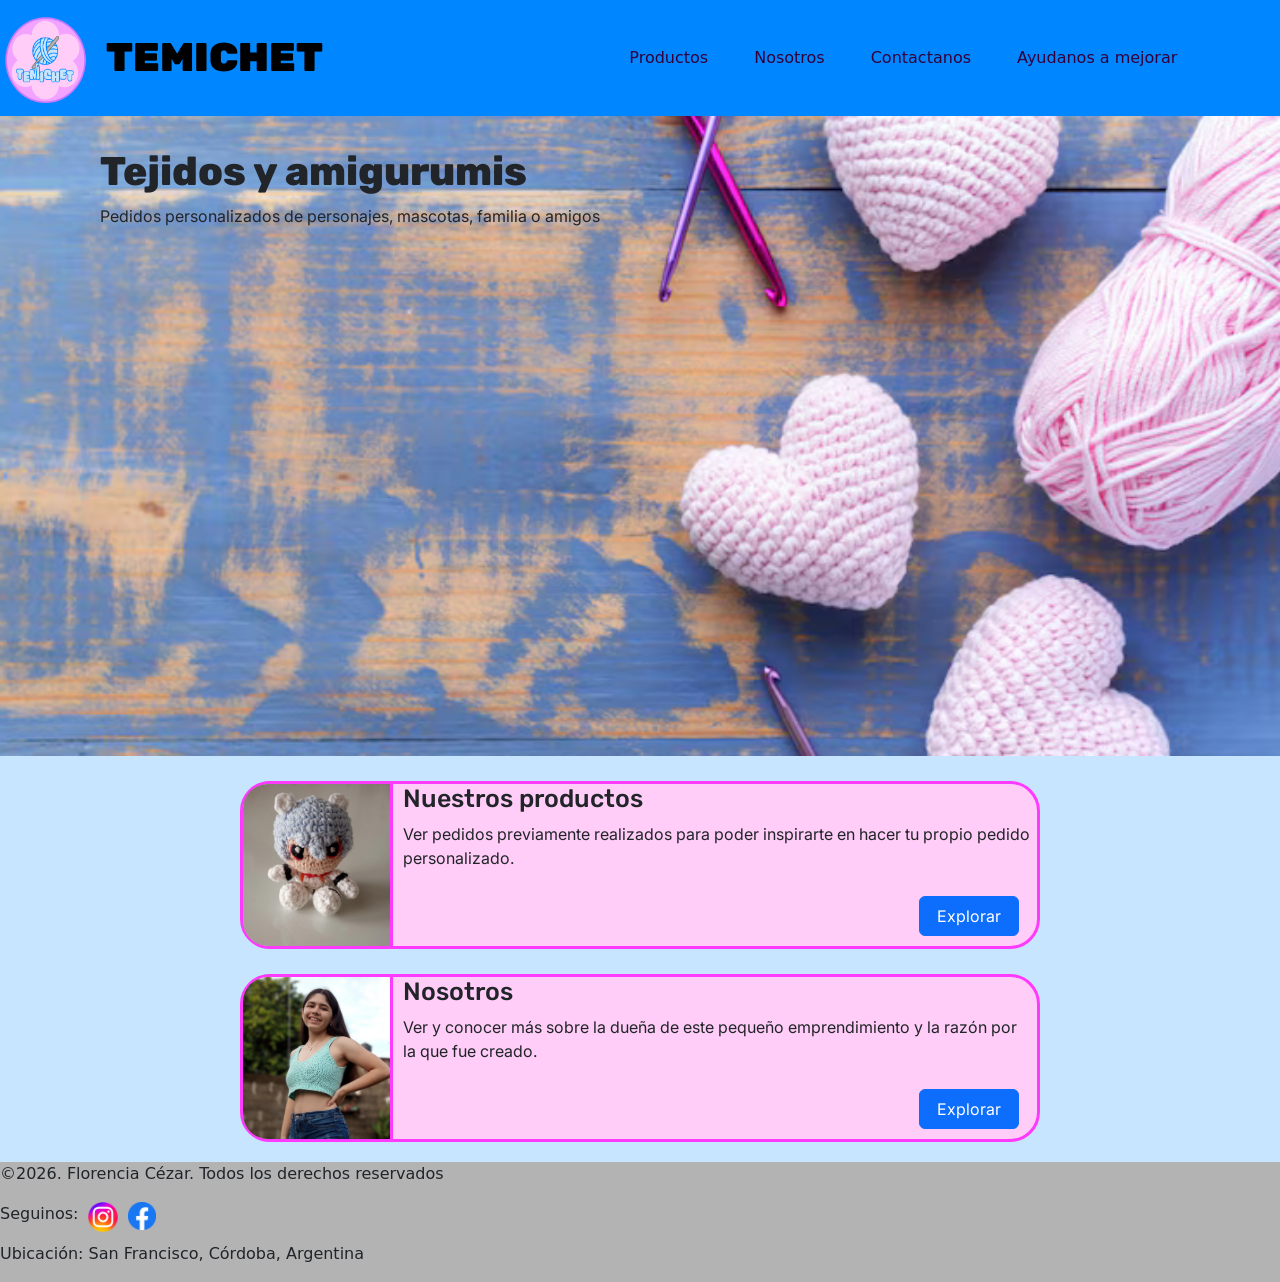
<file: index.html>
<!DOCTYPE html>
<html lang="en">
<head>
    <meta charset="UTF-8">
    <meta name="viewport" content="width=device-width, initial-scale=1.0">
    <title>Inicio</title>

    <link href="https://cdn.jsdelivr.net/npm/bootstrap@5.3.8/dist/css/bootstrap.min.css" rel="stylesheet" integrity="sha384-sRIl4kxILFvY47J16cr9ZwB07vP4J8+LH7qKQnuqkuIAvNWLzeN8tE5YBujZqJLB" crossorigin="anonymous">
    <link rel="stylesheet" href="css/style.css">

    <link rel="icon" type="image/x-icon" href="img/logo_hilo.ico">



    <link rel="preconnect" href="https://fonts.googleapis.com">
    <link rel="preconnect" href="https://fonts.gstatic.com" crossorigin>
    <link href="https://fonts.googleapis.com/css2?family=Inter:ital,opsz,wght@0,14..32,100..900;1,14..32,100..900&family=Rubik:ital,wght@0,300..900;1,300..900&display=swap" rel="stylesheet">
    
    <link rel="preconnect" href="https://fonts.googleapis.com">
    <link rel="preconnect" href="https://fonts.gstatic.com" crossorigin>
    <link href="https://fonts.googleapis.com/css2?family=Rubik:ital,wght@0,300..900;1,300..900&display=swap" rel="stylesheet">
</head>

<body>

  <nav class="navbar navbar-expand-lg sticky-top">
    <a class="navbar-brand" href="index.html">
    <img src="img/TEMICHET_isologo.png"  class="d-inline-block align-top" alt="">
    </a>

    <a class="navbar-brand temichet_texto" href="index.html">TEMICHET</a>
    <button id="nav-toggle-button" class="navbar-toggler" type="button" data-toggle="collapse" data-target="#navbarNavAltMarkup" aria-controls="navbarNavAltMarkup" aria-expanded="false" aria-label="Toggle navigation" style="border: solid, black, 2px;">
      <span class="navbar-toggler-icon" ></span>
    </button>

    <div class="collapse navbar-collapse" id="navbarNavAltMarkup">
      <div class="navbar-nav opciones-nav" style="margin-left: 30%; margin-right: 0; text-align: right; column-gap: 20px;">
        <a class="nav-item nav-link" href="productos.html" style="color: rgb(52, 0, 57);">Productos</a>
        <a class="nav-item nav-link" href="nosotros.html" style="color: rgb(52, 0, 57);">Nosotros</a>
        <a class="nav-item nav-link" href="contactanos.html" style="color: rgb(52, 0, 57);">Contactanos</a>
        <a class="nav-item nav-link" href="mejorar.html" style="color: rgb(52, 0, 57);">Ayudanos a mejorar</a>
      </div>
    </div>
  </nav>


  <main>
    <div class="bannerprincipal">
      <div class="texto">
        <h1>Tejidos y amigurumis</h1>
        <p>Pedidos personalizados de personajes, mascotas, familia o amigos</p>
      </div>
    </div>


    <div class="cajas" id="Vermas">
        <div class="caja">
          <img src="img/productoimg.webp" alt="producto">
          <div class="caja_texto">
            <h1>Nuestros productos</h1>
            <p>Ver pedidos previamente realizados para poder inspirarte en hacer tu propio pedido personalizado.</p>
            
            <a href="productos.html">
            <button type="button" class="btn btn-primary explorar_button">Explorar
            </button>
            </a>
          </div>
        </div>
        <div class="caja">
          <img src="img/yo.jpg" alt="yo">
          <div class="caja_texto">
            <h1>Nosotros</h1>
            <p>Ver y conocer más sobre la dueña de este pequeño emprendimiento y la razón por la que fue creado.</p>
            
            <a href="nosotros.html">
            <button type="button" class="btn btn-primary explorar_button">Explorar
            </button>
            </a>
          </div>
        </div>
    </div>

  </main>

  <script src="https://code.jquery.com/jquery-3.3.1.slim.min.js" integrity="sha384-q8i/X+965DzO0rT7abK41JStQIAqVgRVzpbzo5smXKp4YfRvH+8abtTE1Pi6jizo" crossorigin="anonymous"></script>
  <script src="https://cdn.jsdelivr.net/npm/popper.js@1.14.3/dist/umd/popper.min.js" integrity="sha384-ZMP7rVo3mIykV+2+9J3UJ46jBk0WLaUAdn689aCwoqbBJiSnjAK/l8WvCWPIPm49" crossorigin="anonymous"></script>
  <script src="https://cdn.jsdelivr.net/npm/bootstrap@4.1.3/dist/js/bootstrap.min.js" integrity="sha384-ChfqqxuZUCnJSK3+MXmPNIyE6ZbWh2IMqE241rYiqJxyMiZ6OW/JmZQ5stwEULTy" crossorigin="anonymous"></script>


  <footer>
      <p>©2026. Florencia Cézar. Todos los derechos reservados</p>
      <div class="redes_footer">
        <p>Seguinos: </p>
        <a href="https://www.instagram.com/_temichet?igsh=MXJmZHN6cmQydDdwbw==">
          <img class="redes_img_ig" src="img/instagram.png" alt="Instagram">
        </a>
        <a href="https://www.facebook.com/share/1Dgh1RuU7N/">
          <img class="redes_img_fb" src="img/facebook.png" alt="Instagram">
        </a>
      </div>
      <div class="ubicacion_footer">
          <p>Ubicación: San Francisco, Córdoba, Argentina</p>
      </div>
      
  </footer>
</body>
</html>
</file>
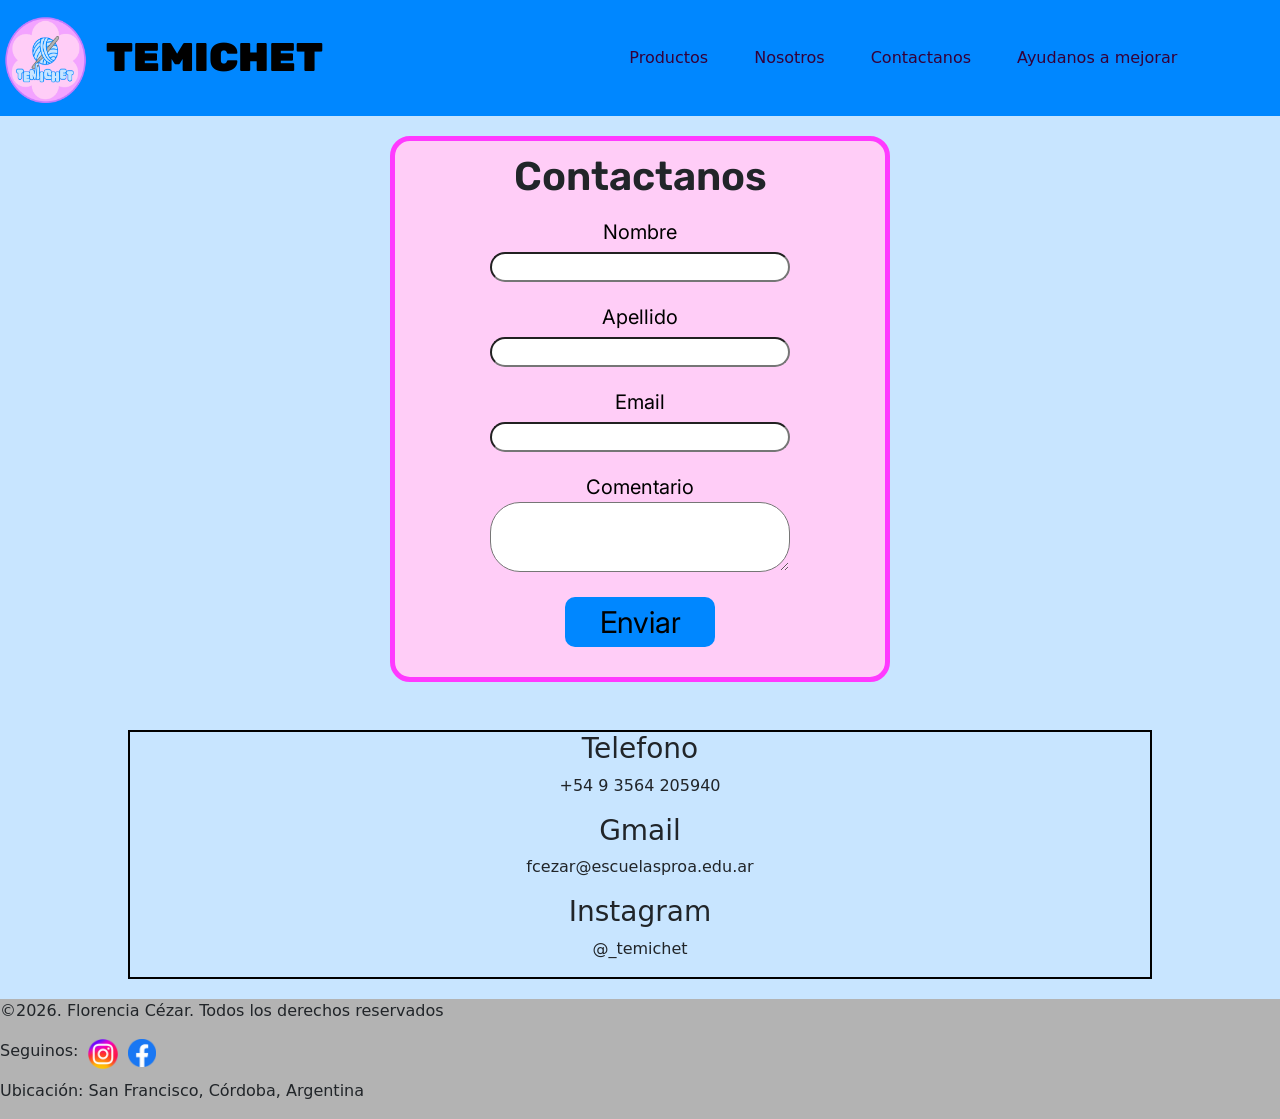
<file: contactanos.html>
<!DOCTYPE html>
<html lang="en">
<head>
    <meta charset="UTF-8">
    <meta name="viewport" content="width=device-width, initial-scale=1.0">
    <title>Contactanos</title>
    <link href="https://cdn.jsdelivr.net/npm/bootstrap@5.3.8/dist/css/bootstrap.min.css" rel="stylesheet" integrity="sha384-sRIl4kxILFvY47J16cr9ZwB07vP4J8+LH7qKQnuqkuIAvNWLzeN8tE5YBujZqJLB" crossorigin="anonymous">
    <link rel="stylesheet" href="css/style.css">

<link rel="icon" type="image/x-icon" href="img/logo_hilo.ico">


    
    <link rel="preconnect" href="https://fonts.googleapis.com">
    <link rel="preconnect" href="https://fonts.gstatic.com" crossorigin>
    <link href="https://fonts.googleapis.com/css2?family=Inter:ital,opsz,wght@0,14..32,100..900;1,14..32,100..900&family=Rubik:ital,wght@0,300..900;1,300..900&display=swap" rel="stylesheet">
    
    <link rel="preconnect" href="https://fonts.googleapis.com">
    <link rel="preconnect" href="https://fonts.gstatic.com" crossorigin>
    <link href="https://fonts.googleapis.com/css2?family=Rubik:ital,wght@0,300..900;1,300..900&display=swap" rel="stylesheet">

</head>
<body>

    <nav class="navbar navbar-expand-lg sticky-top">
    <a class="navbar-brand" href="index.html">
    <img src="img/TEMICHET_isologo.png"  class="d-inline-block align-top" alt="">
    </a>

    <a class="navbar-brand temichet_texto" href="index.html">TEMICHET</a>
    <button id="nav-toggle-button" class="navbar-toggler" type="button" data-toggle="collapse" data-target="#navbarNavAltMarkup" aria-controls="navbarNavAltMarkup" aria-expanded="false" aria-label="Toggle navigation" style="border: solid, black, 2px;">
      <span class="navbar-toggler-icon" ></span>
    </button>

    <div class="collapse navbar-collapse" id="navbarNavAltMarkup">
      <div class="navbar-nav opciones-nav" style="margin-left: 30%; margin-right: 0; text-align: right; column-gap: 20px;">
        <a class="nav-item nav-link" href="productos.html" style="color: rgb(52, 0, 57);">Productos</a>
        <a class="nav-item nav-link" href="nosotros.html" style="color: rgb(52, 0, 57);">Nosotros</a>
        <a class="nav-item nav-link" href="contactanos.html" style="color: rgb(52, 0, 57);">Contactanos</a>
        <a class="nav-item nav-link" href="mejorar.html" style="color: rgb(52, 0, 57);">Ayudanos a mejorar</a>
      </div>
    </div>
  </nav>



    <main>
        <form>
            <section class="contacto">
                <h1>Contactanos</h1>

                <label for="nombre">Nombre</label>
                <input type="text" id="nombre" required>

                <label for="apellido">Apellido</label>
                <input type="text" id="apellido" required>

                <label for="correo">Email</label>
                <input type="email" id="correo" required>

                <label for="comment">Comentario</label>
                <textarea type="text" id="comment" required></textarea> <!-- required porque no tienen que llegar comentarios vacios-->
                
                <button  type="submit">Enviar</button>
            </section>
        </form>

        <br>
        <br>

        <div class="caja_contacto">
            <h3>Telefono</h3>
            <p>+54 9 3564 205940</p>
            <h3>Gmail</h3>
            <p>fcezar@escuelasproa.edu.ar</p>

            <h3>Instagram</h3>
            <p>@_temichet</p>
        </div>

    </main>


  <script src="https://code.jquery.com/jquery-3.3.1.slim.min.js" integrity="sha384-q8i/X+965DzO0rT7abK41JStQIAqVgRVzpbzo5smXKp4YfRvH+8abtTE1Pi6jizo" crossorigin="anonymous"></script>
  <script src="https://cdn.jsdelivr.net/npm/popper.js@1.14.3/dist/umd/popper.min.js" integrity="sha384-ZMP7rVo3mIykV+2+9J3UJ46jBk0WLaUAdn689aCwoqbBJiSnjAK/l8WvCWPIPm49" crossorigin="anonymous"></script>
  <script src="https://cdn.jsdelivr.net/npm/bootstrap@4.1.3/dist/js/bootstrap.min.js" integrity="sha384-ChfqqxuZUCnJSK3+MXmPNIyE6ZbWh2IMqE241rYiqJxyMiZ6OW/JmZQ5stwEULTy" crossorigin="anonymous"></script>


  <footer>
      <p>©2026. Florencia Cézar. Todos los derechos reservados</p>
      <div class="redes_footer">
        <p>Seguinos: </p>
        <a href="https://www.instagram.com/_temichet?igsh=MXJmZHN6cmQydDdwbw==">
          <img class="redes_img_ig" src="img/instagram.png" alt="Instagram">
        </a>
        <a href="https://www.facebook.com/share/1Dgh1RuU7N/">
          <img class="redes_img_fb" src="img/facebook.png" alt="Instagram">
        </a>
      </div>
      <div class="ubicacion_footer">
          <p>Ubicación: San Francisco, Córdoba, Argentina</p>
      </div>
      
  </footer>
</body>
</html>
</file>
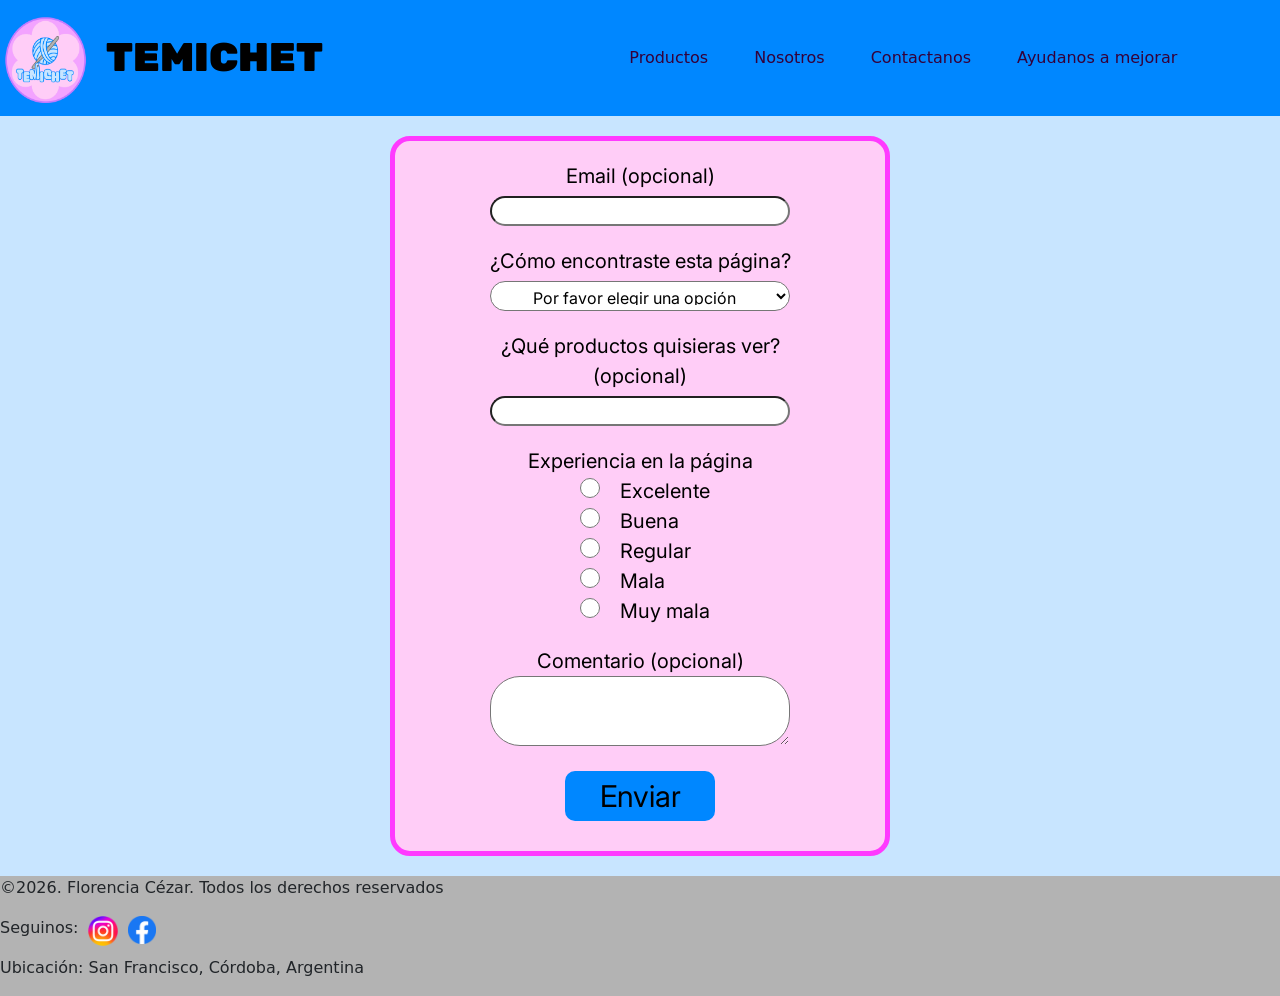
<file: mejorar.html>
<!DOCTYPE html>
<html lang="en">
<head>
    <meta charset="UTF-8">
    <meta name="viewport" content="width=device-width, initial-scale=1.0">
    <title>Ayudanos a mejorar</title>
    <link href="https://cdn.jsdelivr.net/npm/bootstrap@5.3.8/dist/css/bootstrap.min.css" rel="stylesheet" integrity="sha384-sRIl4kxILFvY47J16cr9ZwB07vP4J8+LH7qKQnuqkuIAvNWLzeN8tE5YBujZqJLB" crossorigin="anonymous">
    <link rel="stylesheet" href="css/style.css">

<link rel="icon" type="image/x-icon" href="img/logo_hilo.ico">


    <link rel="preconnect" href="https://fonts.googleapis.com">
    <link rel="preconnect" href="https://fonts.gstatic.com" crossorigin>
    <link href="https://fonts.googleapis.com/css2?family=Inter:ital,opsz,wght@0,14..32,100..900;1,14..32,100..900&family=Rubik:ital,wght@0,300..900;1,300..900&display=swap" rel="stylesheet">
    
    <link rel="preconnect" href="https://fonts.googleapis.com">
    <link rel="preconnect" href="https://fonts.gstatic.com" crossorigin>
    <link href="https://fonts.googleapis.com/css2?family=Rubik:ital,wght@0,300..900;1,300..900&display=swap" rel="stylesheet">

</head>
<body>

    <nav class="navbar navbar-expand-lg sticky-top">
    <a class="navbar-brand" href="index.html">
    <img src="img/TEMICHET_isologo.png"  class="d-inline-block align-top" alt="">
    </a>

    <a class="navbar-brand temichet_texto" href="index.html">TEMICHET</a>
    <button id="nav-toggle-button" class="navbar-toggler" type="button" data-toggle="collapse" data-target="#navbarNavAltMarkup" aria-controls="navbarNavAltMarkup" aria-expanded="false" aria-label="Toggle navigation" style="border: solid, black, 2px;">
      <span class="navbar-toggler-icon" ></span>
    </button>

    <div class="collapse navbar-collapse" id="navbarNavAltMarkup">
      <div class="navbar-nav opciones-nav" style="margin-left: 30%; margin-right: 0; text-align: right; column-gap: 20px;">
        <a class="nav-item nav-link" href="productos.html" style="color: rgb(52, 0, 57);">Productos</a>
        <a class="nav-item nav-link" href="nosotros.html" style="color: rgb(52, 0, 57);">Nosotros</a>
        <a class="nav-item nav-link" href="contactanos.html" style="color: rgb(52, 0, 57);">Contactanos</a>
        <a class="nav-item nav-link" href="mejorar.html" style="color: rgb(52, 0, 57);">Ayudanos a mejorar</a>
      </div>
    </div>
  </nav>



    <main>
        <form>
            <section class="encuesta">
                <label for="correo">Email (opcional)</label>
                <input type="email" id="correo">

                <label for="encontrar">¿Cómo encontraste esta página?</label>
                <select name="encontrar" id="encontrar" required>
                  <option value="">Por favor elegir una opción</option>
                  <option value="redes">Redes sociales</option>
                  <option value="publicidad">Publicidad</option>
                  <option value="contacto">Amigo/a, familiar o conocido</option>
                  <option value="otro">Otro</option>
                </select>

                <label for="producto">¿Qué productos quisieras ver? (opcional)</label>
                <input type="text" id="producto">


                <label>Experiencia en la página</label>
                

                <div class="opciones_radio">
                  <div class="input_radio">
                    <input type="radio" name="experiencia" id="excelente">
                    <label for="excelente">Excelente</label>
                  </div>

                  <div class="input_radio">
                    <input type="radio" name="experiencia" id="buena">
                    <label for="buena">Buena</label>
                  </div>

                  <div class="input_radio">
                    <input type="radio" name="experiencia" id="regular">
                    <label for="regular">Regular</label>
                  </div>

                  <div class="input_radio">
                    <input type="radio" name="experiencia" id="mala">
                    <label for="mala">Mala</label>
                  </div>

                  <div class="input_radio">
                    <input type="radio" name="experiencia" id="muymala">
                    <label for="muymala">Muy mala</label>
                  </div>
                </div>


                <label for="comment">Comentario (opcional)</label>
                <textarea type="text" id="comment"></textarea>

                
                <button  type="submit">Enviar</button>
            </section>
        </form>

    </main>


  <script src="https://code.jquery.com/jquery-3.3.1.slim.min.js" integrity="sha384-q8i/X+965DzO0rT7abK41JStQIAqVgRVzpbzo5smXKp4YfRvH+8abtTE1Pi6jizo" crossorigin="anonymous"></script>
  <script src="https://cdn.jsdelivr.net/npm/popper.js@1.14.3/dist/umd/popper.min.js" integrity="sha384-ZMP7rVo3mIykV+2+9J3UJ46jBk0WLaUAdn689aCwoqbBJiSnjAK/l8WvCWPIPm49" crossorigin="anonymous"></script>
  <script src="https://cdn.jsdelivr.net/npm/bootstrap@4.1.3/dist/js/bootstrap.min.js" integrity="sha384-ChfqqxuZUCnJSK3+MXmPNIyE6ZbWh2IMqE241rYiqJxyMiZ6OW/JmZQ5stwEULTy" crossorigin="anonymous"></script>


  <footer>
      <p>©2026. Florencia Cézar. Todos los derechos reservados</p>
      <div class="redes_footer">
        <p>Seguinos: </p>
        <a href="https://www.instagram.com/_temichet?igsh=MXJmZHN6cmQydDdwbw==">
          <img class="redes_img_ig" src="img/instagram.png" alt="Instagram">
        </a>
        <a href="https://www.facebook.com/share/1Dgh1RuU7N/">
          <img class="redes_img_fb" src="img/facebook.png" alt="Instagram">
        </a>
      </div>
      <div class="ubicacion_footer">
          <p>Ubicación: San Francisco, Córdoba, Argentina</p>
      </div>
      
  </footer>
</body>
</html>
</file>
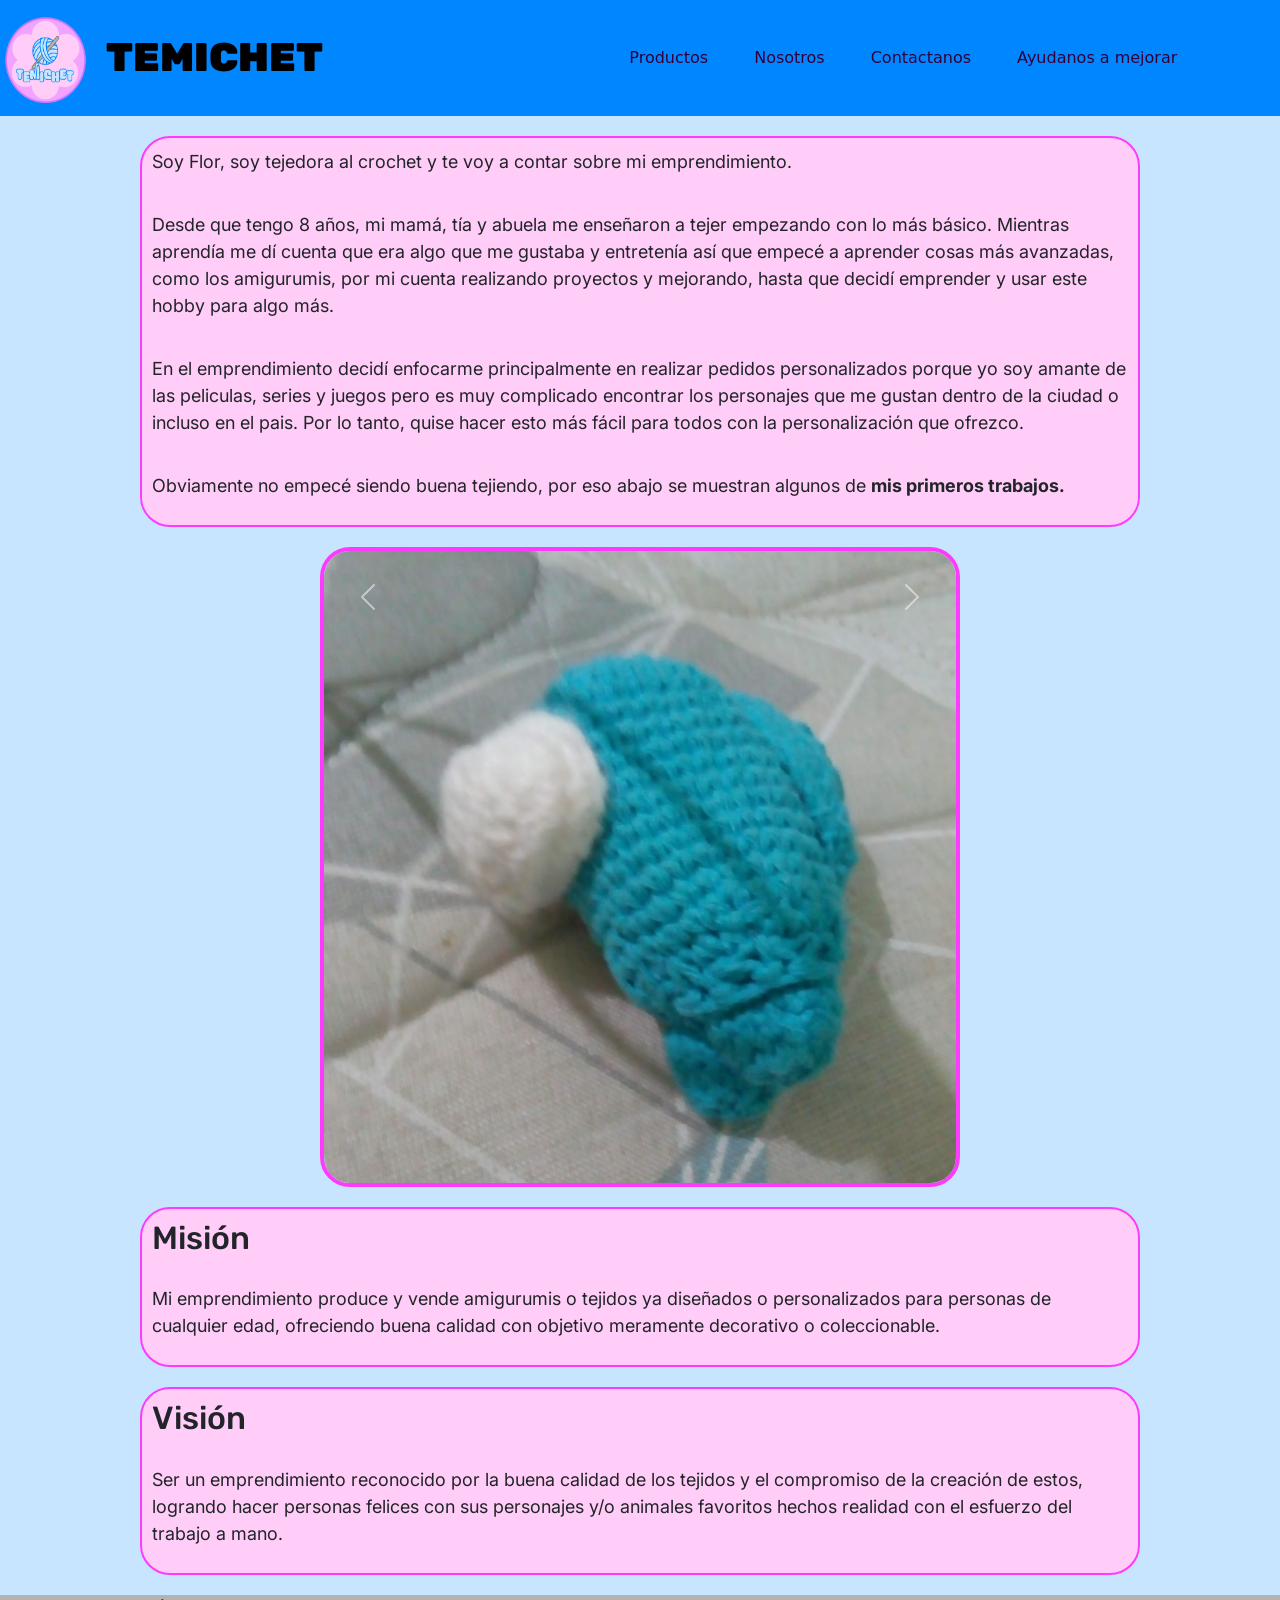
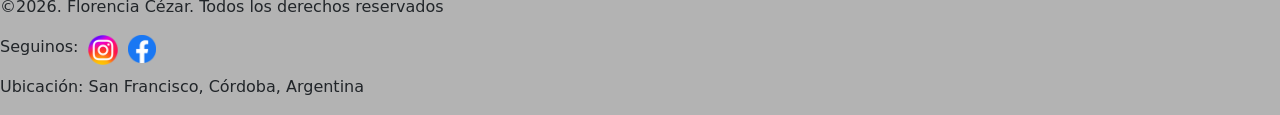
<file: nosotros.html>
<!DOCTYPE html>
<html lang="en">
<head>
    <meta charset="UTF-8">
    <meta name="viewport" content="width=device-width, initial-scale=1.0">
    <title>Nosotros</title>
    <link href="https://cdn.jsdelivr.net/npm/bootstrap@5.3.8/dist/css/bootstrap.min.css" rel="stylesheet" integrity="sha384-sRIl4kxILFvY47J16cr9ZwB07vP4J8+LH7qKQnuqkuIAvNWLzeN8tE5YBujZqJLB" crossorigin="anonymous">
    <link rel="stylesheet" href="css/style.css">

<link rel="icon" type="image/x-icon" href="img/logo_hilo.ico">


    <link rel="preconnect" href="https://fonts.googleapis.com">
    <link rel="preconnect" href="https://fonts.gstatic.com" crossorigin>
    <link href="https://fonts.googleapis.com/css2?family=Inter:ital,opsz,wght@0,14..32,100..900;1,14..32,100..900&family=Rubik:ital,wght@0,300..900;1,300..900&display=swap" rel="stylesheet">
    
    <link rel="preconnect" href="https://fonts.googleapis.com">
    <link rel="preconnect" href="https://fonts.gstatic.com" crossorigin>
    <link href="https://fonts.googleapis.com/css2?family=Rubik:ital,wght@0,300..900;1,300..900&display=swap" rel="stylesheet">

</head>
<body>

    <nav class="navbar navbar-expand-lg sticky-top">
    <a class="navbar-brand" href="index.html">
    <img src="img/TEMICHET_isologo.png"  class="d-inline-block align-top" alt="">
    </a>

    <a class="navbar-brand temichet_texto" href="index.html">TEMICHET</a>
    <button id="nav-toggle-button" class="navbar-toggler" type="button" data-toggle="collapse" data-target="#navbarNavAltMarkup" aria-controls="navbarNavAltMarkup" aria-expanded="false" aria-label="Toggle navigation" style="border: solid, black, 2px;">
      <span class="navbar-toggler-icon" ></span>
    </button>

    <div class="collapse navbar-collapse" id="navbarNavAltMarkup">
      <div class="navbar-nav opciones-nav" style="margin-left: 30%; margin-right: 0; text-align: right; column-gap: 20px;">
        <a class="nav-item nav-link" href="productos.html" style="color: rgb(52, 0, 57);">Productos</a>
        <a class="nav-item nav-link" href="nosotros.html" style="color: rgb(52, 0, 57);">Nosotros</a>
        <a class="nav-item nav-link" href="contactanos.html" style="color: rgb(52, 0, 57);">Contactanos</a>
        <a class="nav-item nav-link" href="mejorar.html" style="color: rgb(52, 0, 57);">Ayudanos a mejorar</a>
      </div>
    </div>
  </nav>




    <main>
        <div class="nosotros_texto">
            <p>Soy Flor, soy tejedora al crochet y te voy a contar sobre mi emprendimiento.</p>
            <p>Desde que tengo 8 años, mi mamá, tía y abuela me enseñaron a tejer empezando con lo más básico. Mientras aprendía me dí cuenta que era algo que me gustaba y entretenía así que empecé a aprender cosas más avanzadas, como los amigurumis, por mi cuenta realizando proyectos y mejorando, hasta que decidí emprender y usar este hobby para algo más.</p>
            <p>En el emprendimiento decidí enfocarme principalmente en realizar pedidos personalizados porque yo soy amante de las peliculas, series y juegos pero es muy complicado encontrar los personajes que me gustan dentro de la ciudad o incluso en el pais. Por lo tanto, quise hacer esto más fácil para todos con la personalización que ofrezco.</p>
            <p>Obviamente no empecé siendo buena tejiendo, por eso abajo se muestran algunos de <strong>mis primeros trabajos. </strong></p>
        </div>



    <div id="carouselExampleControls" class="carousel slide" data-bs-ride="carousel">
        <div class="carousel-inner">
            <div class="carousel-item active">
                <img src="img/Nosotros/rec1.png" class="d-block w-100" alt="...">
            </div>
            <div class="carousel-item">
                <img src="img/Nosotros/rec2.png" class="d-block w-100" alt="...">
            </div>
            <div class="carousel-item">
                <img src="img/Nosotros/rec3.png" class="d-block w-100" alt="...">
            </div>
            <div class="carousel-item">
                <img src="img/Nosotros/rec4.png" class="d-block w-100" alt="...">
            </div>
        </div>
        <button class="carousel-control-prev button_carrusel" type="button" data-bs-target="#carouselExampleControls" data-bs-slide="prev">
          <span class="carousel-control-prev-icon" aria-hidden="true"></span>
          <span class="visually-hidden">Previous</span>
        </button>
        <button class="carousel-control-next" type="button" data-bs-target="#carouselExampleControls" data-bs-slide="next">
          <span class="carousel-control-next-icon" aria-hidden="true"></span>
          <span class="visually-hidden">Next</span>
        </button>
    </div>

    <div class="mision_vision">
      <h2>Misión</h2>
      <p>Mi emprendimiento produce y vende amigurumis o tejidos ya diseñados o personalizados para personas de cualquier edad, ofreciendo buena calidad con objetivo meramente decorativo o coleccionable.</p>
    </div>
    <div class="mision_vision">
      <h2>Visión</h2>
      <p>Ser un emprendimiento  reconocido por la buena calidad de los tejidos y el compromiso de la creación de estos, logrando hacer personas felices con sus personajes y/o animales favoritos hechos realidad con el esfuerzo del trabajo a mano.</p>
    </div>
    </main>


  <script src="https://cdn.jsdelivr.net/npm/@popperjs/core@2.9.2/dist/umd/popper.min.js" integrity="sha384-IQsoLXl5PILFhosVNubq5LC7Qb9DXgDA9i+tQ8Zj3iwWAwPtgFTxbJ8NT4GN1R8p" crossorigin="anonymous"></script>
  <script src="https://cdn.jsdelivr.net/npm/bootstrap@5.0.2/dist/js/bootstrap.min.js" integrity="sha384-cVKIPhGWiC2Al4u+LWgxfKTRIcfu0JTxR+EQDz/bgldoEyl4H0zUF0QKbrJ0EcQF" crossorigin="anonymous"></script>

  <script src="https://code.jquery.com/jquery-3.3.1.slim.min.js" integrity="sha384-q8i/X+965DzO0rT7abK41JStQIAqVgRVzpbzo5smXKp4YfRvH+8abtTE1Pi6jizo" crossorigin="anonymous"></script>
  <script src="https://cdn.jsdelivr.net/npm/popper.js@1.14.3/dist/umd/popper.min.js" integrity="sha384-ZMP7rVo3mIykV+2+9J3UJ46jBk0WLaUAdn689aCwoqbBJiSnjAK/l8WvCWPIPm49" crossorigin="anonymous"></script>
  <script src="https://cdn.jsdelivr.net/npm/bootstrap@4.1.3/dist/js/bootstrap.min.js" integrity="sha384-ChfqqxuZUCnJSK3+MXmPNIyE6ZbWh2IMqE241rYiqJxyMiZ6OW/JmZQ5stwEULTy" crossorigin="anonymous"></script>


  <footer>
      <p>©2026. Florencia Cézar. Todos los derechos reservados</p>
      <div class="redes_footer">
        <p>Seguinos: </p>
        <a href="https://www.instagram.com/_temichet?igsh=MXJmZHN6cmQydDdwbw==">
          <img class="redes_img_ig" src="img/instagram.png" alt="Instagram">
        </a>
        <a href="https://www.facebook.com/share/1Dgh1RuU7N/">
          <img class="redes_img_fb" src="img/facebook.png" alt="Instagram">
        </a>
      </div>
      <div class="ubicacion_footer">
          <p>Ubicación: San Francisco, Córdoba, Argentina</p>
      </div>
      
  </footer>
</body>
</html>
</file>
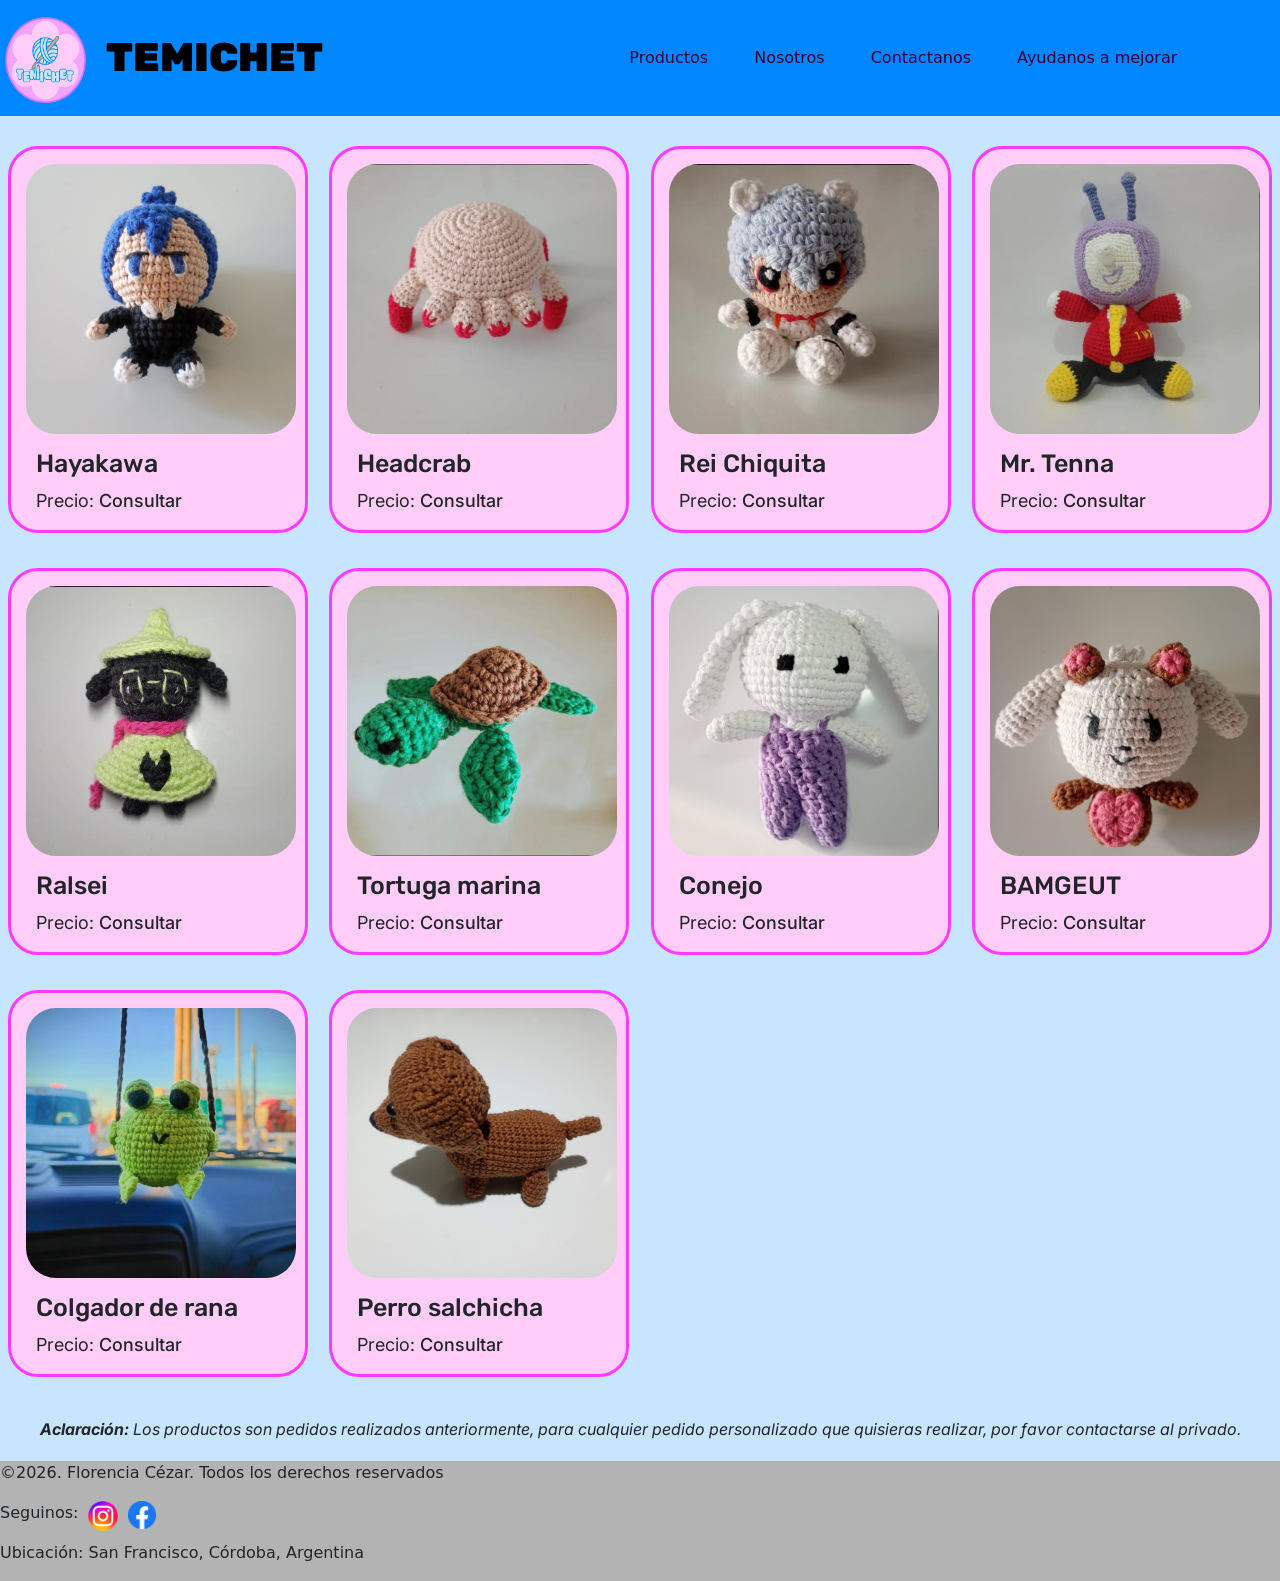
<file: productos.html>
<!DOCTYPE html>
<html lang="en">
<head>
    <meta charset="UTF-8">
    <meta name="viewport" content="width=device-width, initial-scale=1.0">
    <title>Productos</title>

    <link href="https://cdn.jsdelivr.net/npm/bootstrap@5.3.8/dist/css/bootstrap.min.css" rel="stylesheet" integrity="sha384-sRIl4kxILFvY47J16cr9ZwB07vP4J8+LH7qKQnuqkuIAvNWLzeN8tE5YBujZqJLB" crossorigin="anonymous">
    <link rel="stylesheet" href="css/style.css">

<link rel="icon" type="image/x-icon" href="img/logo_hilo.ico">



    <link rel="preconnect" href="https://fonts.googleapis.com">
    <link rel="preconnect" href="https://fonts.gstatic.com" crossorigin>
    <link href="https://fonts.googleapis.com/css2?family=Inter:ital,opsz,wght@0,14..32,100..900;1,14..32,100..900&family=Rubik:ital,wght@0,300..900;1,300..900&display=swap" rel="stylesheet">
    
    <link rel="preconnect" href="https://fonts.googleapis.com">
    <link rel="preconnect" href="https://fonts.gstatic.com" crossorigin>
    <link href="https://fonts.googleapis.com/css2?family=Rubik:ital,wght@0,300..900;1,300..900&display=swap" rel="stylesheet">
</head>

<body>

  <nav class="navbar navbar-expand-lg sticky-top">
    <a class="navbar-brand" href="index.html">
    <img src="img/TEMICHET_isologo.png"  class="d-inline-block align-top" alt="">
    </a>

    <a class="navbar-brand temichet_texto" href="index.html">TEMICHET</a>
    <button id="nav-toggle-button" class="navbar-toggler" type="button" data-toggle="collapse" data-target="#navbarNavAltMarkup" aria-controls="navbarNavAltMarkup" aria-expanded="false" aria-label="Toggle navigation" style="border: solid, black, 2px;">
      <span class="navbar-toggler-icon" ></span>
    </button>

    <div class="collapse navbar-collapse" id="navbarNavAltMarkup">
      <div class="navbar-nav opciones-nav" style="margin-left: 30%; margin-right: 0; text-align: right; column-gap: 20px;">
        <a class="nav-item nav-link" href="productos.html" style="color: rgb(52, 0, 57);">Productos</a>
        <a class="nav-item nav-link" href="nosotros.html" style="color: rgb(52, 0, 57);">Nosotros</a>
        <a class="nav-item nav-link" href="contactanos.html" style="color: rgb(52, 0, 57);">Contactanos</a>
        <a class="nav-item nav-link" href="mejorar.html" style="color: rgb(52, 0, 57);">Ayudanos a mejorar</a>
      </div>
    </div>
  </nav>


  <main>

    <div class="main_productos">
        <div class="producto">
            <img src="img/Productos/produc1.jpg" alt=".">
            <h3>Hayakawa</h3>
            <div class="precio">
                <p>Precio: </p>
                <h6>Consultar</h6>
            </div>
        </div>
        <div class="producto">
            <img src="img/Productos/produc2.jpg" alt=".">
            <h3>Headcrab</h3>
            <div class="precio">
                <p>Precio: </p>
                <h6>Consultar</h6>
            </div>
        </div>
        <div class="producto">
            <img src="img/Productos/produc3.jpg" alt=".">
            <h3>Rei Chiquita</h3>
            <div class="precio">
                <p>Precio: </p>
                <h6>Consultar</h6>
            </div>
        </div>
        <div class="producto">
            <img src="img/Productos/produc4.jpg" alt=".">
            <h3>Mr. Tenna</h3>
            <div class="precio">
                <p>Precio: </p>
                <h6>Consultar</h6>
            </div>
        </div>
        <div class="producto">
            <img src="img/Productos/produc5.jpg" alt=".">
            <h3>Ralsei</h3>
            <div class="precio">
                <p>Precio: </p>
                <h6>Consultar</h6>
            </div>
        </div>
        <div class="producto">
            <img src="img/Productos/produc6.jpg" alt=".">
            <h3>Tortuga marina</h3>
            <div class="precio">
                <p>Precio: </p>
                <h6>Consultar</h6>
            </div>
        </div>
        <div class="producto">
            <img src="img/Productos/produc7.jpg" alt=".">
            <h3>Conejo</h3>
            <div class="precio">
                <p>Precio: </p>
                <h6>Consultar</h6>
            </div>
        </div>
        <div class="producto">
            <img src="img/Productos/produc8.jpg" alt=".">
            <h3>BAMGEUT</h3>
            <div class="precio">
                <p>Precio: </p>
                <h6>Consultar</h6>
            </div>
        </div>
        <div class="producto">
            <img src="img/Productos/produc9.jpg" alt=".">
            <h3>Colgador de rana</h3>
            <div class="precio">
                <p>Precio: </p>
                <h6>Consultar</h6>
            </div>
        </div>
        <div class="producto">
            <img src="img/Productos/produc10.jpg" alt=".">
            <h3>Perro salchicha</h3>
            <div class="precio">
                <p>Precio: </p>
                <h6>Consultar</h6>
            </div>
        </div>
    </div>

    <div class="productos_aclaracion">
        <p><i> <strong>Aclaración:</strong> Los productos son pedidos realizados anteriormente, para cualquier pedido personalizado que quisieras realizar, por favor contactarse al privado.</i></p>
    </div>
  

  </main>

  <script src="https://code.jquery.com/jquery-3.3.1.slim.min.js" integrity="sha384-q8i/X+965DzO0rT7abK41JStQIAqVgRVzpbzo5smXKp4YfRvH+8abtTE1Pi6jizo" crossorigin="anonymous"></script>
  <script src="https://cdn.jsdelivr.net/npm/popper.js@1.14.3/dist/umd/popper.min.js" integrity="sha384-ZMP7rVo3mIykV+2+9J3UJ46jBk0WLaUAdn689aCwoqbBJiSnjAK/l8WvCWPIPm49" crossorigin="anonymous"></script>
  <script src="https://cdn.jsdelivr.net/npm/bootstrap@4.1.3/dist/js/bootstrap.min.js" integrity="sha384-ChfqqxuZUCnJSK3+MXmPNIyE6ZbWh2IMqE241rYiqJxyMiZ6OW/JmZQ5stwEULTy" crossorigin="anonymous"></script>


  <footer>
      <p>©2026. Florencia Cézar. Todos los derechos reservados</p>
      <div class="redes_footer">
        <p>Seguinos: </p>
        <a href="https://www.instagram.com/_temichet?igsh=MXJmZHN6cmQydDdwbw==">
          <img class="redes_img_ig" src="img/instagram.png" alt="Instagram">
        </a>
        <a href="https://www.facebook.com/share/1Dgh1RuU7N/">
          <img class="redes_img_fb" src="img/facebook.png" alt="Instagram">
        </a>
      </div>
      <div class="ubicacion_footer">
          <p>Ubicación: San Francisco, Córdoba, Argentina</p>
      </div>
      
  </footer>
</body>
</html>
</file>
<file: css/style.css>
body{
    margin: 0;
    padding: 0;
    overflow: scroll;
    right: 0;

    background-color: #C8E5FF;
}



/*-----------------------------------NAV------------------------------------------------*/
nav{
    background-color: #0087FF;
    button{
        width: 50px;
        height: 45px;

        margin-right: 25px;
    }
    img{
        width: 90px;
        height: 90px;
    }


    @media (max-width:600px) {
        .temichet_texto{
            font-size: 30px
        }
        img{
            width: 70px;
            height: 70px;
        }
    }
}


.temichet_texto{
    color: black;
    font-size: 40px;
    font-weight: 900;
    font-family: Rubik, Arial;


    @media (max-width:400px){
        font-size: 26px;
    }
}

.nav-link{
    margin-right: 10px;
}

/*-----------------------------------NAV------------------------------------------------*/



/*-----------------------------------INDEX------------------------------------------------*/
.bannerprincipal{
    background: url('bgimg/banner.png');
    
    background-repeat: no-repeat;
    background-size: cover;
    background-position: center;

    max-width: 100%;
    height: 40rem;
    margin-top: 0;




    @media (max-width:1100px){
        height: 35rem;
    }

    @media (max-width:900px) {
        height: 30rem;
    }

    @media (max-width:600px){
        height: 22rem;
    }
}



.texto{
    transform: translate(3%,40%);
    margin-left: 5%;
    h1{
        font-family: Rubik;
        font-size: 40px;
        font-weight: 800;
    }
    p{
        font-family: Inter, Arial;
        margin-right: 35%;
        
    }



    @media (max-width:1000px){
        h1{
            margin-right: 50%;
        }
        p{
            margin-right: 55%;
        }

    }
    @media (max-width: 856px) {
    transform: translateY(25%);
        p{
            margin-right: 45%;
        }
    }
    @media (max-width:400px){
        h1{
            font-size: 35px;
        }
        transform: translateY(30%);
    }

}



.cajas{
    display: flex;
    flex-direction: column;
}

.caja{
    margin: auto;
    margin-top: 25px;

    display: flex;
    flex-direction: row;


    max-width: 800px;

    background-color: #ffcdf7;

    border: 3px solid #ff3aff;
    border-radius: 30px;

    img{
        max-width: 150px;
        min-width: 130px;

        height:inherit;
        object-fit: cover;

        border-top-left-radius: 25px;
        border-bottom-left-radius: 25px;

        border-right: solid 3px #ff3aff;


    }

    @media (max-width: 820px){
        margin-left: 10px;
        margin-right: 10px;
    }
}

.caja_texto{
    margin-left: 10px;
    margin-right: 5px;


    h1{
        font-size: 25px;
        font-family: Rubik, Arial
    }
    p{
        font-size: 16px;
        font-family: Inter, Arial;
    }

    @media(max-width:450px){
        h1{
            font-size: 20px;
        }
        p{
            font-size: 12px;
        }
    }
}
    
.explorar_button{

    width: 100px;
    height: 40px;
    margin: 10px;
    margin-left: 82%;
    font-family: Inter, Arial;

    text-align: center;

    @media (max-width: 820px){
        margin-left: calc(100% - 110px);
    }
    @media(max-width: 450px){
        height: 35px;
        width: 80px;
        font-size: 14px;

        margin-left: calc(100% - 90px);
    }
    @media(max-width:386px){
        margin: 3px;
        margin-left: calc(100% - 90px);
    }
}

/*-----------------------------------INDEX------------------------------------------------*/

/*-----------------------------CONTACTANOS-MEJORAR------------------------------------------------*/

.contacto, .encuesta{
    display: flex;
    flex-direction: column;
    align-items: center;

    max-width: 500px;
    min-width: fit-content;
    


    background-color: #ffcdf7;

    margin: auto;
    margin-top: 20px;
    
    
    border-radius: 20px;
    border: 5px solid #ff3aff;


    h1{
        font-family: Rubik, Arial;
        font-weight: 600;

        transform: translateY(25%);

    }

    @media (max-width: 510px){
        margin: 10px;
    }
}

option{
    font-family: Inter;
}

textarea{
    margin-bottom: 25px;

    max-width: 300px;
    min-width: 300px;
    border-radius: 30px;
    min-height: 25px;
    max-height: 200px;

    padding: 10px;

    margin-left: 25px;
    margin-right: 25px;

    font-family: Arial, Helvetica, sans-serif;

    font-size: 16px;

    @media (max-width: 510px){
        margin: 5px;
    }

}
label{
    color: black;
    

    max-width: 310px;
    text-align: center;
    margin-top: 20px;

    font-size: 20px;

    font-family: Inter, Arial;
    
}


input, select{
    border-radius: 20px;
    width: 300px;
    height: 30px;

    margin-top: 5px;
    padding: 5px;
    font-family: Inter, Arial;
    font-size: 16px;

    margin-left: 15px;
    margin-right: 15px;

    background-color: white;
    text-align: center;

    @media (max-width: 380px){
        margin: 5px;
    }
}
option{
    padding: 2px;
}

button{
    width: 150px;
    height: 50px;

    font-family: Inter;
    font-size: 30px;

    border-radius: 10px;
    background-color: #0087FF;
    border: none;

    margin-bottom: 30px;

    color: black;
}

.caja_contacto{
    width: 80%;
    border: 2px solid black;
    margin: auto;

    text-align: center;

}

legend{
    right: 50%;
    transform: translateX(12%);
}
.input_radio{
    label{
        margin: 0;
    }
    input{
        width: 20px;
        height: 20px;

        margin-top: 0px;
    }
}

.opciones_radio{
    width: 150px;
    height: fit-content;

    
    align-items: left;
}




/*-----------------------------------CONTACTANOS------------------------------------------------*/



/*-------------------------------------NOSOTROS---------------------------------------------------*/

.carousel-control-next,
.carousel-control-prev{
    transform: translateY(50%);
}

.nosotros_texto, .mision_vision{

    margin: auto;
    max-width: 1000px;
    min-width: 300px;


    background-color: #ffcdf7;

    border-radius: 30px;
    border: #ff3aff solid 2px;
    margin-top: 20px;

    @media(max-width: 1050px){
        margin: 25px;
    }

    p{
        font-family: Inter, Arial;
        font-size: 18px;
        padding: 10px;
    }

    h2{
        font-family: Rubik, Arial;
        padding: 10px;
    }
}

.carousel{
    width: 50%;
    margin: auto;
    margin-top: 20px;

    @media (max-width: 700px){
        width: 90%;
    }
}

.carousel-item{
    img{
        border-radius: 30px;
        border: #ff3aff solid 4px;
    }
}
/*-------------------------------------NOSOTROS--------------------------------------------------*/



/*-------------------------------------PRODUCTOS--------------------------------------------------*/

.main_productos{
    display: grid;

    grid-template-columns: repeat(auto-fill, minmax(300px, 1fr));
    gap: 5px;
    
}

.producto{
    margin: auto;

    margin-top: 30px;
    img{
        width: 270px;
        height: 270px;

        border-radius: 30px;

        margin: 15px;


    }
    h3{
        font-size: 25px;
        margin-left: 25px;

        font-family: Rubik, Arial;
        font-weight: 500;
    }

    background-color: #ffcdf7;
    width: 300px;
    border-radius: 30px;

    border: 3px #ff3aff solid;
}

.precio{
    display: flex;
    margin-left: 25px;
    gap: 5px;

    p, h6{
        font-size: 18px;

        font-family: Inter, Arial;
    }
    h6{
        transform: translateY(8%);
        font-weight: 500;
    }
}


.productos_aclaracion{
    margin: 15px;
    margin-top: 40px;
    text-align: center;
    font-family: Inter, Arial;

}
/*-------------------------------------PRODUCTOS--------------------------------------------------*/



/*-----------------------------------FOOTER------------------------------------------------*/
footer{
    margin-top: 20px;
    background-color: #b3b3b3;

    @media (max-width: 600px){
        p{
            font-size: 16px;
        }
    }
    @media (max-width: 370px){
        p{
            font-size: 12px;
        }
    }
}
.redes_footer{
    display: flex;
    flex-direction: row;

    gap: 10px;

    @media (max-width: 600px){
        gap: 5px;
    }
}

.redes_img_ig{
    width: 30px;
    height: 30px;

    @media (max-width: 600px){
        width: 25px;
        height: 25px;
    }
    @media (max-width: 370px){
        width: 20px;
        height: 20px;
    }

}
.redes_img_fb{
    width: 28px;
    height: 28px;

    @media (max-width: 600px){
        width: 23px;
        height: 23px;
    }
    @media (max-width: 370px){
        width: 18px;
        height: 18px;
    }
}

.ubicacion_footer{
    display: flex;
    
}
/*-----------------------------------FOOTER------------------------------------------------*/
</file>
